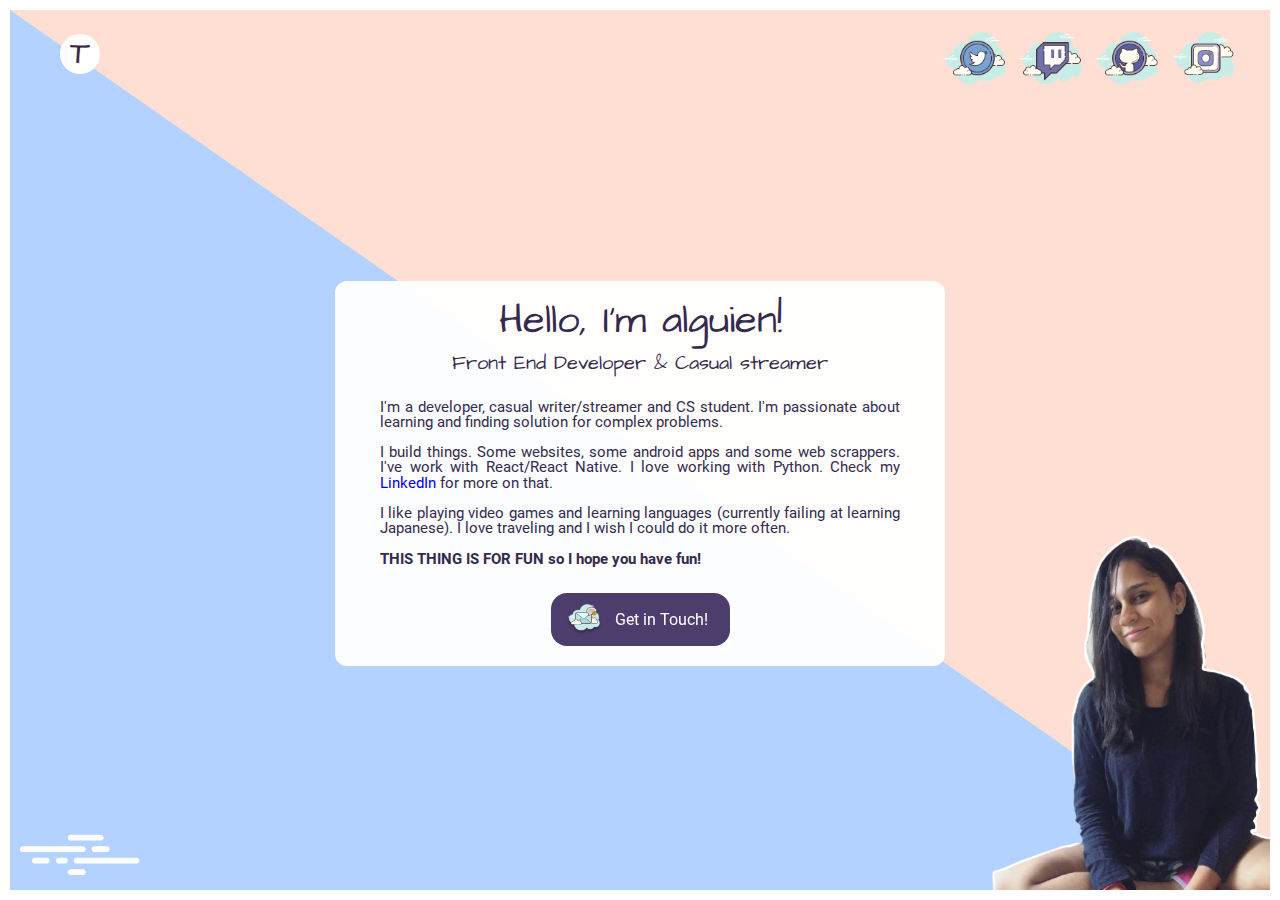
<file: index.html>
<!DOCTYPE html>
<html lang="en">
<head>
    <meta charset="UTF-8">
    <meta http-equiv="X-UA-Compatible" content="IE=edge">
    <meta name="viewport" content="width=device-width, initial-scale=1.0">
    <link rel="stylesheet" href="reset.css"><style></style>
    <link rel="stylesheet" href="style.css"><style></style>
    <script src="https://getinsights.io/js/insights.js"></script>
        <script>
        insights.init('oL7zGOwMAwR0E81C');
        insights.trackPages();
    </script>
    <link rel="apple-touch-icon" sizes="180x180" href="/apple-touch-icon.png">
    <link rel="icon" type="image/png" sizes="32x32" href="/favicon-32x32.png">
    <link rel="icon" type="image/png" sizes="16x16" href="/favicon-16x16.png">
    <link rel="manifest" href="/site.webmanifest">
    <title>Thavs! - Front End Developer - Maria Isabel Lopez</title>
    <meta name="description" content="Maria Isabel Lopez aka Thavs works stuff and cool things.">
    <meta name="keywords" content="HTML, CSS, JavaScript, Twitch, Stream">
    <meta name="author" content="Maria Isabel Lopez">
</head>
<body>
    <div class="body">
        <nav>
            <a href="#">
                <div class="logo">
                    T
                </div>
            </a>
            <div class="socials">
                <a href="https://twitter.com/intent/user?screen_name=thavsss" target="_blank" class="social">
                    <img src="img/twitter-social.png" alt="twitter" class="social-icon">
                </a>
                <a href="https://www.twitch.tv/thavsss" target="_blank" class="social">
                    <img src="img/twitch-social.png" alt="twitch" class="social-icon">
                </a>
                <a href="https://github.com/milg15" target="_blank" class="social">
                    <img src="img/github-social.png" alt="github" class="social-icon">
                </a>
                <a href="https://www.instagram.com/thavmasios/" target="_blank" class="social">
                    <img src="img/instagram-social.png" alt="instagram" class="social-icon">
                </a>
            </div>
        </nav>
        <main>
            <div class="content">
                <h1>Hello, I'm alguien!</h1>
                <h2>Front End Developer & Casual streamer</h2>
                <p>
                    I'm a developer, casual writer/streamer and CS student. I'm passionate about learning and finding solution for complex problems. 
                    <br><br>
                    I build things. Some websites, some android apps and some web scrappers. I've work with React/React Native. I love working with Python. Check my <a href="https://www.linkedin.com/in/mi-lopez/">LinkedIn</a> for more on that.
                    <br><br>
                    I like playing video games and learning languages (currently failing at learning Japanese). I love traveling and I wish I could do it more often.
                    <br><br>
                    <span class="center">THIS THING IS FOR FUN so I hope you have fun!</span>
                </p>
                <a href="mailto:mrlpz1515@gmail.com" class="button hvr-grow ">
                    <img src="img/email-contact.png" alt="email">
                    <p>Get in Touch!</p>
                </a>
            </div>
            <footer class="footer-decoration">
                <div class="left">
                    <object data="line-bg.svg" type="image/svg+xml"
                    alt="decorative lines"
                    class="line-decoration"></object>
                </div>
                <img src="img/myself.png" alt="Maria Isabel Lopez sitting in the corner" class="picture-of-me">
            </footer>
        </main>
    </div>
</body>
</html>
</file>
<file: style.css>
@import url(fonts/style.css);
body{
    background-color: white;
    --border-size: 10px;
}

.body{
    background-color: #B3D2FF;
    display: flex;
    height: 100vh;
    overflow-y: hidden;
    flex-direction: column;
    align-items: center;
    border: #fff solid var(--border-size);
    font-family: Roboto;
    box-sizing: border-box;
}

body:before {
    content: ' ';
    border-top: calc(100vh - 20px) solid #FFDFD3;
    border-left: calc(100vw - 20px) solid transparent;
    margin: var(--border-size);
    width: 0;
    position: absolute;
}

/* Navegation bar - Top bar*/
nav{
    position: relative;
    display: flex;
    justify-content: space-between ;
    width: 100%;
    max-width: 1200px;
    margin-top: 12px;
}

a{
    text-decoration: none;
}

.logo{
    font-family: Architects Daughter;
    font-size: 32px;
    display: flex;
    align-items: center;
    justify-content: center;
    background-color: #fff;
    color: #352A4D;
    margin: 12px 0 0 50%;
    width: 40px;
    height: 40px;
    border-radius: 100%;
}

.social-icon{
    width: 72px;
}

/* main central content*/
main{
    display: flex;
    width: 100%;
    flex-direction: column;
    align-items: center;
    justify-content: center;
    text-align: center;
    height: 100vh;
    color: #352A4D;
    position: relative;
}

.content{
    width: 100%;
    max-width: 600px;
    display: flex;
    flex-direction: column;
    align-items: center;
    padding: 20px 5px;
    border-radius: 12px;
    margin-bottom: 40px;
    background-color: rgba(255, 255, 255, 0.95);
}

h1, h2 {
    font-family: Architects Daughter;
}

h1 {
    font-size: 2.5rem;
    margin-bottom: 12px;
}
h2 {
    font-size: 1.25rem;
    margin-bottom: 12px;
}

.content p{
    text-align: justify;
    margin: 15px 40px;
    font-size: 0.95rem;
    margin-bottom: 12px;
}

.center{
    text-align: center;
    font-weight: bold;
}

.button { 
    display: flex;
    align-items: center;
    background: #4C3D6D;
    border-radius: 16px;
    padding: 6px 12px 6px 12px;
    font-size: 14px;
    margin: 14px 14px 0 14px;
    color: white;
}

.button:

.button a{
    font-family: Roboto;
    font-style: normal;
    font-weight: bold;
    font-size: 24px;
    line-height: 28px;
}

.button p{
    text-align: justify;
    margin: 0 10px;
    font-size: 1rem;
}

.button img{
    width: 42px;
}

/* Footers*/
.footer-decoration{
    display: flex;
    justify-self: flex-end;
    flex-direction: column;
    justify-content: space-between;
}


.line-decoration{
    margin-left: 10px;
}


.footer-decoration .left{
    position: absolute;
    bottom: 0;
    left: 0;
}

.picture-of-me{
    position: absolute;
    height: 45%;
    bottom: 0;
    right: 0;
}


/** MOBILE VERSION THINGS **/
@media only screen and (max-width: 900px) {
    .picture-of-me {
      display: none;
    }
    .social-icon{
        width: 68px;
    }
  }

@media only screen and (max-width: 330px) {
    .footer-decoration .left{
        display: none;
    }
    nav {
        flex-direction: column;
        justify-content: center;
        align-items: center;
    }
    nav .logo{
        margin: 0;
    }
    .social-icon{
        width: 64px;
    }
}

/* Animations */
/* 2D TRANSITIONS */
/* Grow */
.hvr-grow {
    vertical-align: middle;
    -webkit-transform: perspective(1px) translateZ(0);
    transform: perspective(1px) translateZ(0);
    box-shadow: 0 0 1px rgba(0, 0, 0, 0);
    -webkit-transition-duration: 0.3s;
    transition-duration: 0.3s;
    -webkit-transition-property: transform;
    transition-property: transform;
  }
  .hvr-grow:hover, .hvr-grow:focus, .hvr-grow:active {
    -webkit-transform: scale(1.1);
    transform: scale(1.1);
  }
</file>
